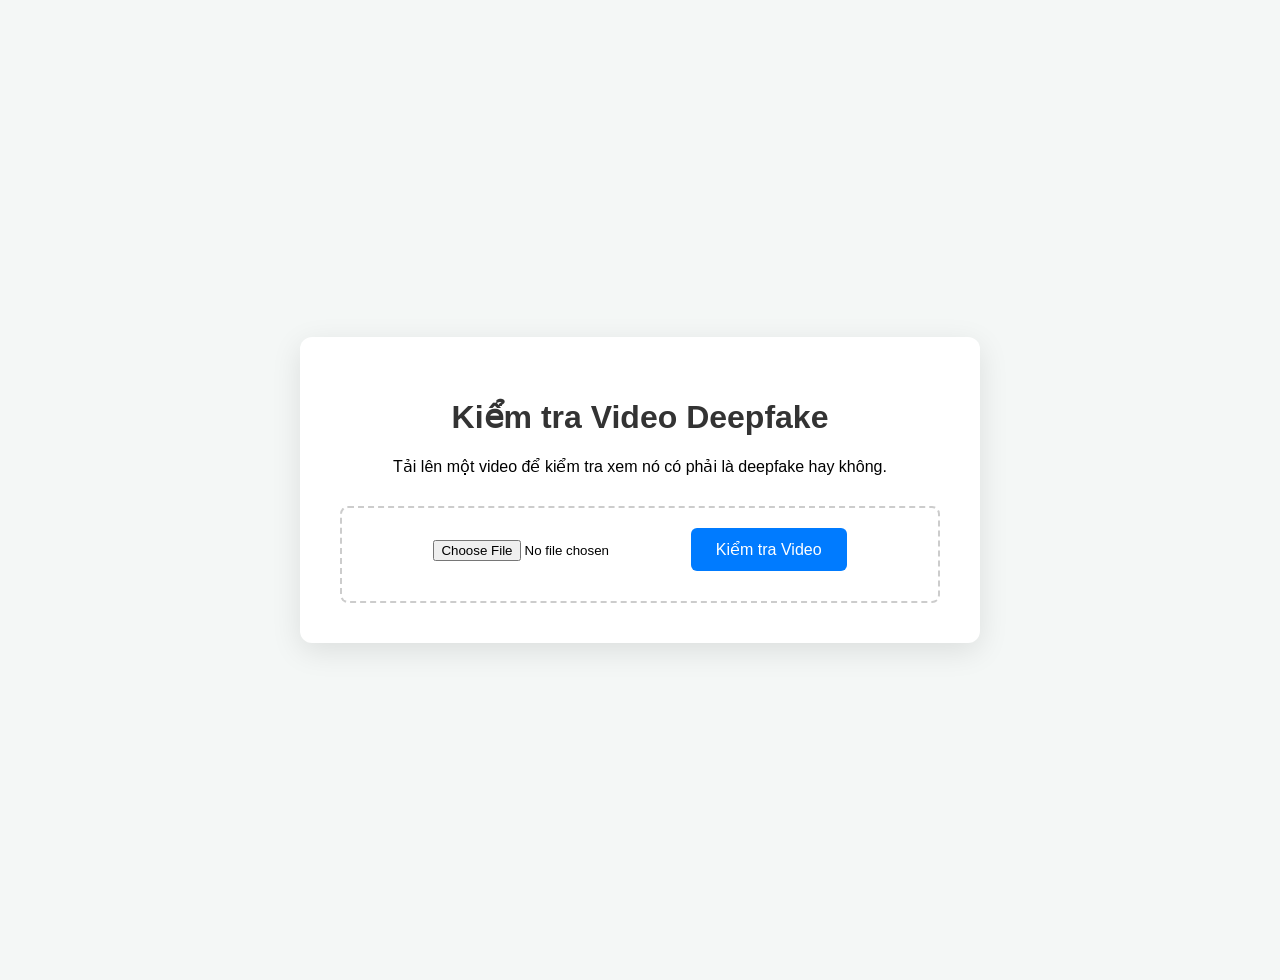
<file: src/app/templates/index.html>
﻿<!DOCTYPE html>
<html lang="vi">

<head>
    <meta charset="UTF-8">
    <meta name="viewport" content="width=device-width, initial-scale=1.0">
    <title>Deepfake Detection</title>
    <meta name="csrf-token" content="{{ csrf_token() }}">
    <style>
        body {
            font-family: -apple-system, BlinkMacSystemFont, "Segoe UI", Roboto, "Helvetica Neue", Arial, sans-serif;
            background-color: #f4f7f6;
            margin: 0;
            padding: 40px;
            display: flex;
            justify-content: center;
            align-items: center;
            min-height: 100vh;
        }

        .container {
            background: white;
            padding: 40px;
            border-radius: 12px;
            box-shadow: 0 8px 30px rgba(0, 0, 0, 0.1);
            width: 100%;
            max-width: 600px;
            text-align: center;
        }

        h1 {
            color: #333;
        }

        .upload-section {
            margin-top: 30px;
            padding: 20px;
            border: 2px dashed #ccc;
            border-radius: 8px;
        }

        input[type="file"] {
            margin-bottom: 20px;
        }

        button {
            background-color: #007bff;
            color: white;
            border: none;
            padding: 12px 25px;
            border-radius: 6px;
            font-size: 16px;
            cursor: pointer;
            transition: background-color 0.3s;
        }

        button:hover {
            background-color: #0056b3;
        }

        #result {
            margin-top: 30px;
            font-size: 18px;
            padding: 20px;
            border-radius: 8px;
            display: none;
        }

        .result-real {
            background-color: #d4edda;
            color: #155724;
            border: 1px solid #c3e6cb;
        }

        .result-fake {
            background-color: #f8d7da;
            color: #721c24;
            border: 1px solid #f5c6cb;
        }

        .loader {
            border: 4px solid #f3f3f3;
            border-radius: 50%;
            border-top: 4px solid #3498db;
            width: 30px;
            height: 30px;
            animation: spin 2s linear infinite;
            margin: 20px auto;
            display: none;
        }

        @keyframes spin {
            0% {
                transform: rotate(0deg);
            }

            100% {
                transform: rotate(360deg);
            }
        }
    </style>
</head>

<body>
    <div class="container">
        <h1>Kiểm tra Video Deepfake</h1>
        <p>Tải lên một video để kiểm tra xem nó có phải là deepfake hay không.</p>

        <div class="upload-section">
            <input type="file" id="videoFile" accept="video/*">
            <button onclick="uploadVideo()">Kiểm tra Video</button>
        </div>

        <div class="loader" id="loader"></div>
        <div id="result"></div>
    </div>

    <script>
        function uploadVideo() {
            const fileInput = document.getElementById('videoFile');
            const resultDiv = document.getElementById('result');
            const loader = document.getElementById('loader');

            if (fileInput.files.length === 0) {
                alert('Vui lòng chọn một file video.');
                return;
            }

            const formData = new FormData();
            formData.append('file', fileInput.files[0]);

            resultDiv.style.display = 'none';
            loader.style.display = 'block';

            const csrfToken = document.querySelector('meta[name="csrf-token"]').getAttribute('content');

            fetch('/predict_video', {
                method: 'POST',
                headers: {
                    'X-CSRFToken': csrfToken
                },
                body: formData
            })
                .then(response => response.json())
                .then(data => {
                    loader.style.display = 'none';
                    if (data.error) {
                        resultDiv.className = 'result-fake';
                        resultDiv.innerHTML = `<strong>Lỗi:</strong> ${data.error}`;
                    } else {
                        resultDiv.className = data.verdict === 'REAL' ? 'result-real' : 'result-fake';
                        resultDiv.innerHTML = `<strong>Kết luận: ${data.verdict}</strong><br><small>${data.reason}</small>`;
                    }
                    resultDiv.style.display = 'block';
                })
                .catch(error => {
                    loader.style.display = 'none';
                    resultDiv.className = 'result-fake';
                    resultDiv.innerHTML = `<strong>Lỗi kết nối:</strong> ${error}`;
                    resultDiv.style.display = 'block';
                });
        }
    </script>
</body>

</html>
</file>
